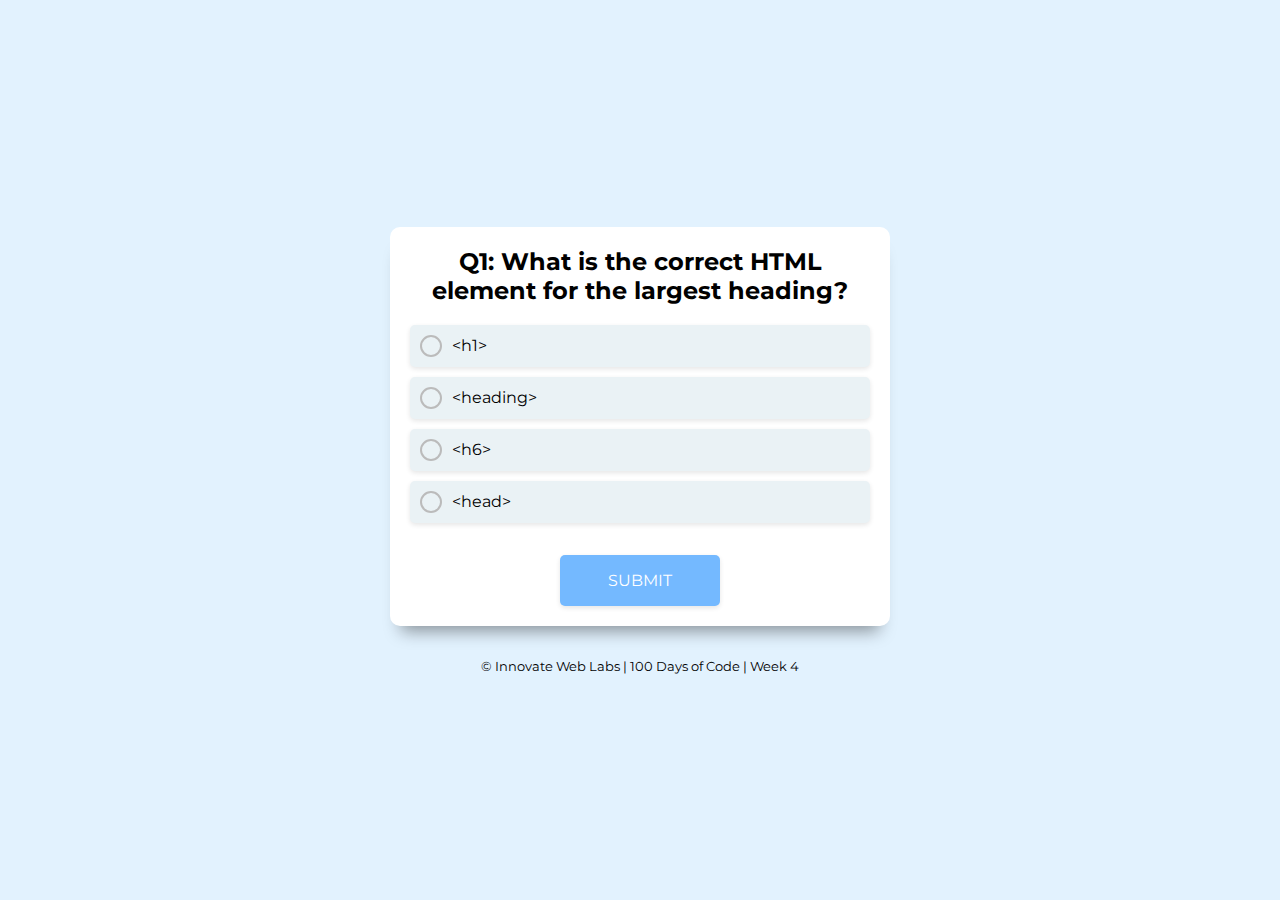
<file: 4. Quiz App/index.html>
<!DOCTYPE html>
<html lang="en">
<head>
    <meta charset="UTF-8">
    <meta name="viewport" content="width=device-width, initial-scale=1.0">
    <title>Quiz App</title>
    <link rel="stylesheet" href="style.css">
</head>
<body>
    <div class="main_div">
        <div class="inner_div">
            <h2 class="questions">Questions Here</h2>
            <ul>
                
                    <li>
                        <input type="radio" name="answer" id="ans1" class="answer">
                        <label for="ans1" id="option1">Answer Option</label>
                    </li>
                    <li>
                        <input type="radio" name="answer" id="ans2" class="answer">
                        <label for="ans2" id="option2">Answer Option</label>
                    </li>
                
                    <li>
                        <input type="radio" name="answer" id="ans3" class="answer">
                        <label for="ans3" id="option3">Answer Option</label>
                    </li>
                    <li>
                        <input type="radio" name="answer" id="ans4" class="answer">
                        <label for="ans4" id="option4">Answer Option</label>
                    </li>
               
            </ul>
            <button id="submit" class="btn">Submit</button>
            <div id="score" class="score_area"></div>
        </div>
        <small>&copy; Innovate Web Labs | 100 Days of Code | Week 4 </small>
    </div>
    <script src="app.js"></script>
</body>
</html>
</file>
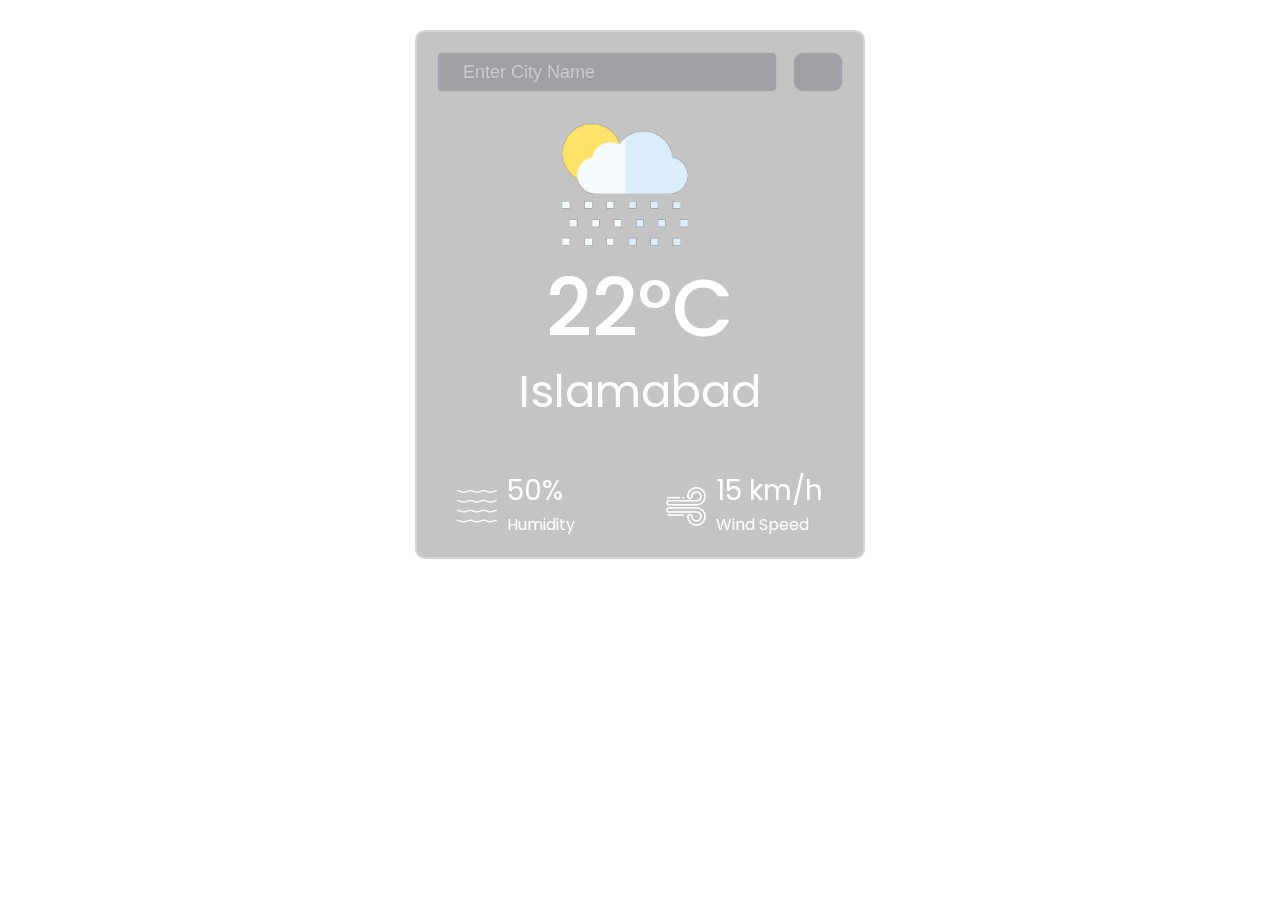
<file: 5. WeatherApp/index.html>
<!DOCTYPE html>
<html lang="en">
<head>
    <meta charset="UTF-8">
    <meta name="viewport" content="width=device-width, initial-scale=1.0">
    <title>Weather App</title>
    <link rel="stylesheet" href="style.css">
    <link rel="stylesheet" href="https://cdnjs.cloudflare.com/ajax/libs/font-awesome/6.6.0/css/all.min.css" integrity="sha512-Kc323vGBEqzTmouAECnVceyQqyqdsSiqLQISBL29aUW4U/M7pSPA/gEUZQqv1cwx4OnYxTxve5UMg5GT6L4JJg==" crossorigin="anonymous" referrerpolicy="no-referrer" />
</head>
<body>
    <div class="wrapper">
        <div class="shape shape-1"></div>
        <div class="shape shape-2"></div>
        <div class="card">
            <div class="search">
                <input type="text" placeholder="Enter City Name"
                spellcheck="false" id="city">
                <button id="search-btn"><i class="fa-solid fa-magnifying-glass"></i></button>
            </div>
            <div class="weather">
                <div class="condition">
                    <img src="images/rain.png" class="weather-icon">
                    <div>
                        <p class="main" id="main"></p>
                        <p class="description" id="description"></p>
                    </div>
                </div>
                <h1 class="temp" id="temp">22°C</h1>
                <h2 class="city" id="city-name">Islamabad</h2>
                <div class="details">
                    <div class="col">
                        <img src="images/humidity.png">
                        <div>
                            <p class="humidity" id="humidity">50%</p>
                            <p>Humidity</p>
                        </div>
                    </div>
                    <div class="col">
                        <img src="images/wind.png">
                        <div>
                            <p class="wind" id="wind">15 km/h</p>
                            <p>Wind Speed</p>
                        </div>
                    </div>
                </div>
            </div>
        </div>
    </div>
    <script src="app.js"></script>
</body>
</html>
</file>
<file: 5. WeatherApp/style.css>
@import url("https://fonts.googleapis.com/css2?family=Poppins:wght@300;400;700&display=swap");

* {
  margin: 0;
  padding: 0;
  box-sizing: border-box;
}
body {
  background-image: url("https://images.pexels.com/photos/355810/pexels-photo-355810.jpeg?auto=compress&cs=tinysrgb&w=1260&h=750&dpr=2");
  background-repeat: no-repeat;
  background-position: center center;
  font-family: "Poppins", sans-serif;
  color: #ffffff;
  padding: 30px 0;
  min-height: 100vh;
}
.card {
  width: 90%;
  max-width: 450px;
  border-radius: 10px;
  padding: 20px;
  margin: auto;
  background-color: #2224;
  backdrop-filter: blur(5px);
  border: 2px solid #fff4;
  text-align: center;
}
.search {
  display: flex;
  align-items: center;
  justify-content: space-between;
  width: 100%;
}
.search input {
  border: 1px solid #fff5;
  outline: 0;
  background-color: #5565;
  color: #c0c0c0;
  padding: 10px 25px;
  height: 40px;
  border-radius: 5px;
  flex: 1;
  margin-right: 16px;
  font-size: 18px;
}
.search input::placeholder {
  color: #ccc;
}
.search button {
  border: 1px solid #fff5;
  outline: 0;
  color: #ccc;
  background-color: #5565;
  border-radius: 10px;
  width: 50px;
  height: 40px;
  cursor: pointer;
}
.search button img {
  width: 20px;
}
.weather-icon {
  /* margin-top: 30px; */
  width: 130px;
}
.weather h1 {
  font-size: 80px;
  font-weight: 500;
}
.weather h2 {
  font-size: 45px;
  font-weight: 400;
  margin-top: -10px;
}
.details {
  display: flex;
  align-items: center;
  justify-content: space-between;
  padding: 0 20px;
  margin-top: 50px;
}
.col {
  display: flex;
  align-items: center;
  text-align: left;
}
.col img {
  width: 40px;
  margin-right: 10px;
}
.humidity,
.wind {
  font-size: 28px;
  margin-top: -6px;
}
.main {
  font-size: 28px;
  font-weight: 600;
  text-align: left;
}
.description {
  font-size: 26px;
  text-align: left;
}
.condition {
  margin-top: 30px;
  display: flex;
  align-items: center;
  justify-content: center;
  margin-left: auto;
  margin-right: auto;
  gap: 30px;
}
</file>
<file: 4. Quiz App/style.css>
@import url("https://fonts.googleapis.com/css2?family=Montserrat:ital,wght@0,100..900;1,100..900&display=swap");

/* Reset default styles */
* {
  margin: 0;
  padding: 0;
  box-sizing: border-box;
  font-family: "Montserrat", sans-serif;
}

body {
  font-family: "Montserrat", sans-serif;
}

.main_div {
  padding: 3rem 0;
  background-color: hsl(206, 92%, 94%);
  display: flex;
  justify-content: center;
  align-items: center;
  flex-direction: column;
  gap: 2rem;
  min-height: 100vh;
}

.inner_div {
  background-color: #fff;
  border-radius: 10px;
  padding: 20px;
  max-width: 500px;
  width: 100%;
  box-shadow: 0 1rem 1rem -0.7rem rgba(0, 0, 0, 0.4);
}

.questions {
  font-size: 24px;
  margin-bottom: 20px;
  text-align: center;
}

ul {
  list-style: none;
  margin-bottom: 20px;
}

li {
  margin-bottom: 10px;
  width: 100%;
}

.answer {
  display: none;
}

label {
  display: flex;
  align-items: center;
  background-color: #eaf2f5;
  border-radius: 5px;
  padding: 10px;
  cursor: pointer;
  transition: background-color 0.3s ease;
  box-shadow: 0 2px 5px rgba(0, 0, 0, 0.1);
  width: 100%;
}

label:hover {
  background-color: #dfe6e9;
}

input[type="radio"] {
  display: none;
}

input[type="radio"] + label::before {
  content: "";
  display: inline-block;
  width: 18px;
  height: 18px;
  border-radius: 50%;
  border: 2px solid #bbb;
  margin-right: 10px;
  transition: border-color 0.3s ease;
}

input[type="radio"]:checked + label::before {
  background-color: #74b9ff;
  border-color: #74b9ff;
}

#submit,
.btn {
  padding: 1rem 3rem;
  outline: none;
  font-size: 1rem;
  font-weight: 400;
  display: block;
  margin: auto;
  border: none;
  color: #fff;
  background-color: #74b9ff;
  border-radius: 5px;
  text-transform: uppercase;
  margin-top: 2rem;
  cursor: pointer;
  box-shadow: 0 2px 5px rgba(0, 0, 0, 0.1);
}
#submit:hover {
  background-color: #0984e3;
}
#score {
  font-family: "Montserrat", sans-serif;
  border-radius: 1rem;
  background-color: #dfe6e9;
  margin-top: 2rem;
  padding: 2rem 3rem;
  box-shadow: 2px 3px 5px rgba(0, 0, 0, 0.1);
}

#score h3 {
  font-family: "Montserrat", sans-serif;
  font-size: 2rem;
  text-align: center;
}
#score .btn {
  font-weight: 400;
  margin-top: 2rem;
  border-radius: 5px;
  background-color: #55efc4;
  color: #2d3436;
  box-shadow: 0 2px 5px rgba(0, 0, 0, 0.1);
}
#score .btn:hover {
  background-color: #00b894;
  color: #fff;
}
.score_area {
  display: none;
}
</file>
